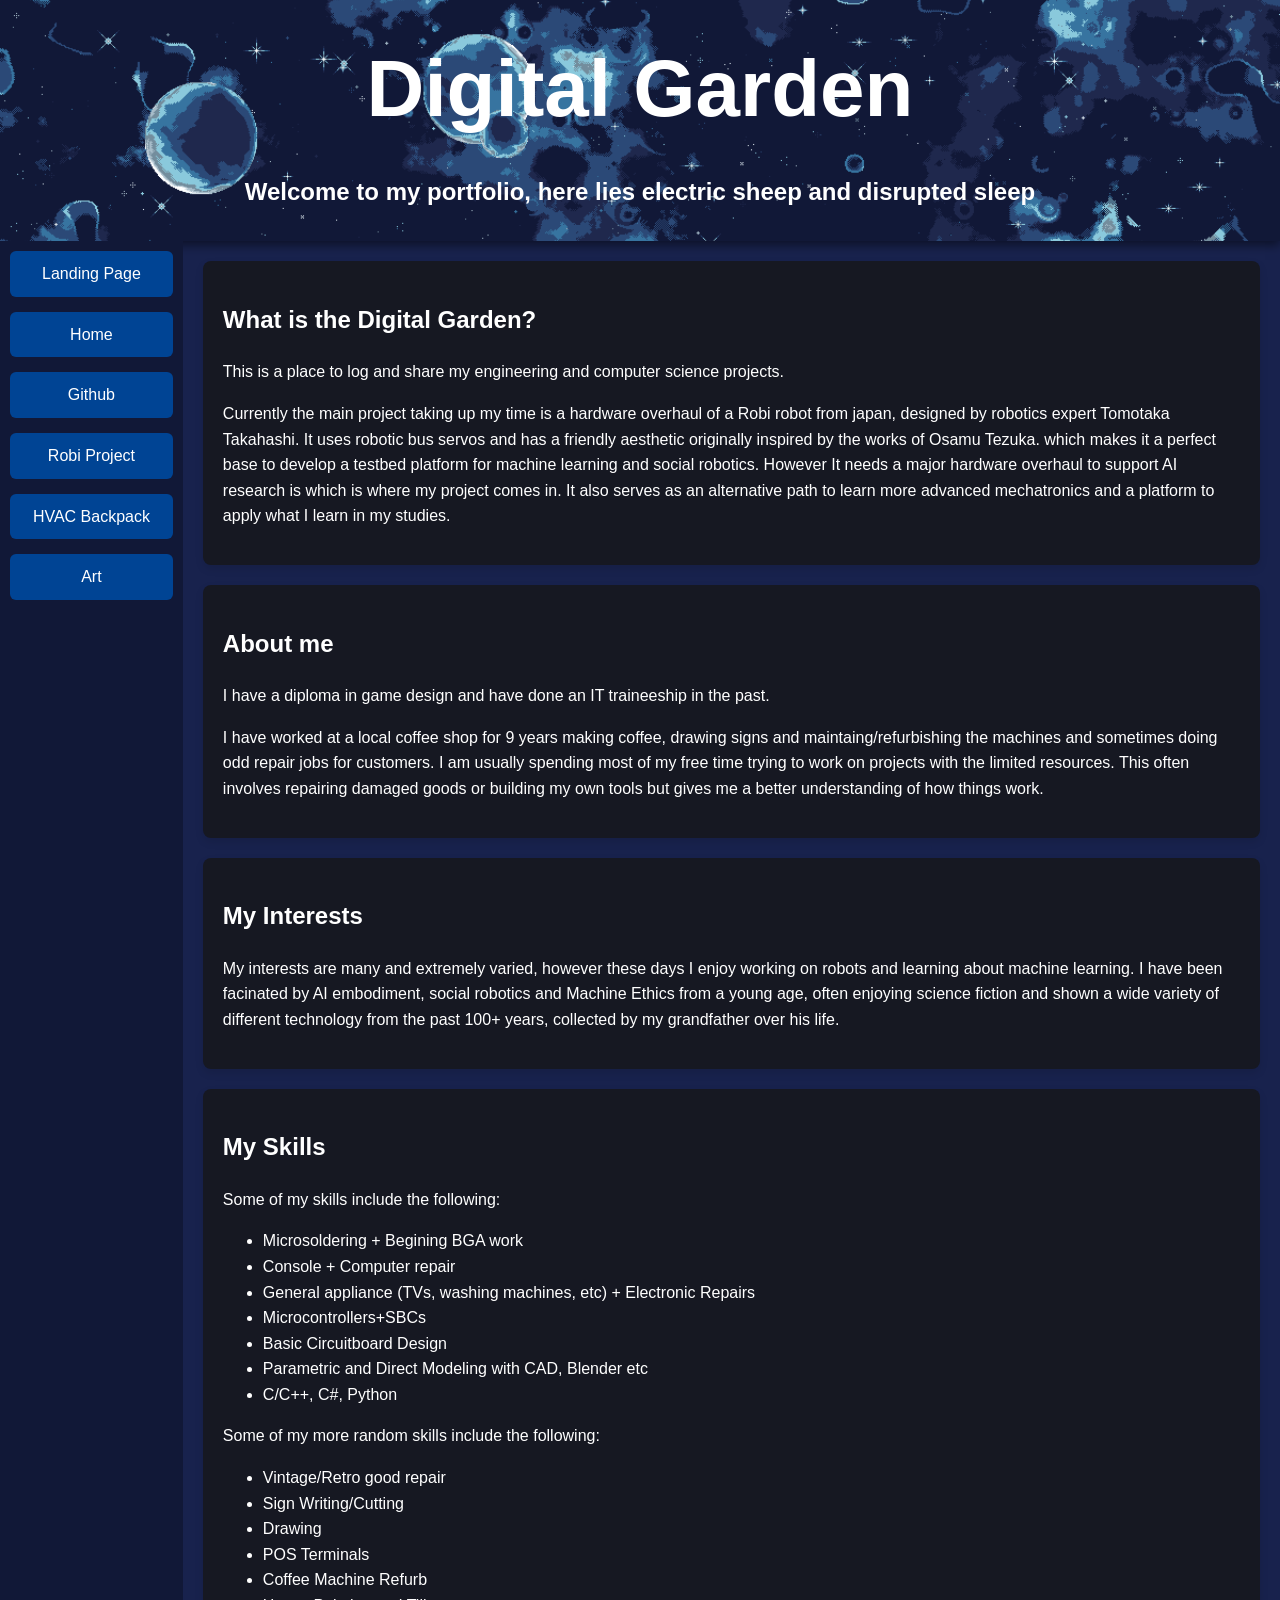
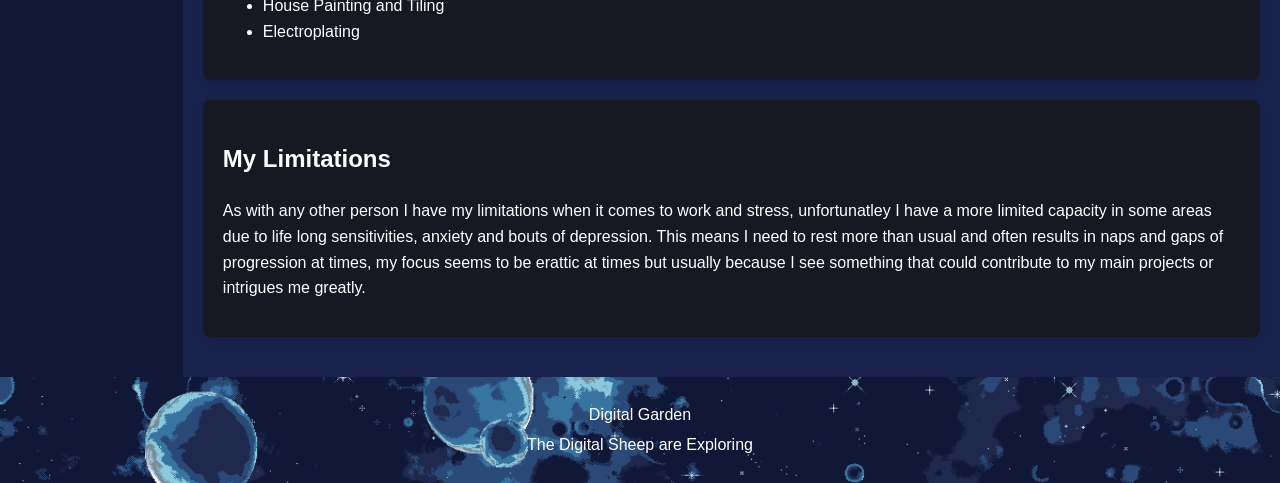
<file: index.html>
<!DOCTYPE html>
<html lang="en">

<head>
    <meta charset="UTF-8">
    <meta name="viewport" content="width=device-width, initial-scale=1.0">
    <link rel="preconnect" href="https://fonts.googleapis.com">
    <link rel="preconnect" href="https://fonts.gstatic.com" crossorigin>
    <link href="https://fonts.googleapis.com/css2?family=Poppins:wght@400;500;600;700&display=swap">
    <link rel="stylesheet" href="styles.css">

    <title>Digital Garden</title>
</head>

<body>

    <header>
        <div class="hero-image">
            <div class="hero-text">
                    <h1>Digital Garden</h1>
                    <h2>Welcome to my portfolio, here lies electric sheep and disrupted sleep</h2>
            </div>
        </div>
    </header>

    <nav>
          <ul>
                <li>
                    <a href="landing.html"> Landing Page </a>
                </li>

                <li>
                    <a href="index.html"> Home </a>
                </li>

                <li>
                    <a href="https://github.com/CaffeinatedAndroid">Github</a>
                </li>

                <li>
                    <a href="robi_page.html"> Robi Project</a>
                </li>

                <li>
                    <a href="hvac_page.html"> HVAC Backpack</a>
                </li>

                <li>
                    <a href="art_page.html"> Art </a>
                </li>
          </ul>
    </nav>


    <main class="container">

          <section>
                    <h2>What is the Digital Garden?</h2>

                    <p>This is a place to log and share my engineering and computer science projects.</p>

                    <p>
                    Currently the main project taking up my time is a hardware overhaul of a Robi robot from japan, designed by robotics expert Tomotaka Takahashi. It uses robotic bus servos and has a friendly aesthetic originally inspired by the works of Osamu Tezuka. which makes it a perfect base to develop a testbed platform for machine learning and social robotics. However It needs a major hardware overhaul to support AI research is which is where my project comes in. It also serves as an alternative path to learn more advanced mechatronics and a platform to apply what I learn in my studies.
                    </p>
          </section>

          <section>
                    <h2>About me</h2>

                    <p>I have a diploma in game design and have done an IT traineeship in the past.</p>

                    <p>
                    I have worked at a local coffee shop for 9 years making coffee, drawing signs and maintaing/refurbishing the machines and sometimes doing odd repair jobs for customers. I am usually spending most of my free time trying to work on projects with the limited resources. This often involves repairing damaged goods or building my own tools but gives me a better understanding of how things work.
                    </p>
          </section>


          <section>
                    <h2>My Interests</h2>
                    <p>
                    My interests are many and extremely varied, however these days I enjoy working on robots and learning about machine learning. I have been facinated by AI embodiment, social robotics and Machine Ethics from a young age, often enjoying science fiction and shown a wide variety of different technology from the past 100+ years, collected by my grandfather over his life.
                    </p>
          </section>

          <section>
                  <h2>My Skills</h2>
                  <p>Some of my skills include the following:</p>
                  <ul>
                    <li>Microsoldering + Begining BGA work</li>
                    <li>Console + Computer repair</li>
                    <li>General appliance (TVs, washing machines, etc) + Electronic Repairs</li>
                    <li>Microcontrollers+SBCs</li>
                    <li>Basic Circuitboard Design</li>
                    <li>Parametric and Direct Modeling with CAD, Blender etc</li>
                    <li>C/C++, C#, Python</li>
                  </ul>

                  <p>Some of my more random skills include the following:</p>
                  <ul>
                    <li>Vintage/Retro good repair</li>
                    <li>Sign Writing/Cutting</li>
                    <li>Drawing</li>
                    <li>POS Terminals</li>
                    <li>Coffee Machine Refurb</li>
                    <li>House Painting and Tiling</li>
                    <li>Electroplating</li>
                  </ul>
          </section>

          <section>
                  <h2>My Limitations</h2>
                  <p>
                    As with any other person I have my limitations when it comes to work and stress, unfortunatley I have a more limited capacity in some areas due to life long sensitivities, anxiety and bouts of depression.
                    This means I need to rest more than usual and often results in naps and gaps of progression at times, my focus seems to be erattic at times but usually because I see something that could contribute to my main projects or intrigues me greatly.
                  </p>
          </section>

    </main>

    <footer>
                <p>Digital Garden</p>
                <p>The Digital Sheep are Exploring</p>
    </footer>

    <script src="script.js"></script>

</body>
</html>
</file>
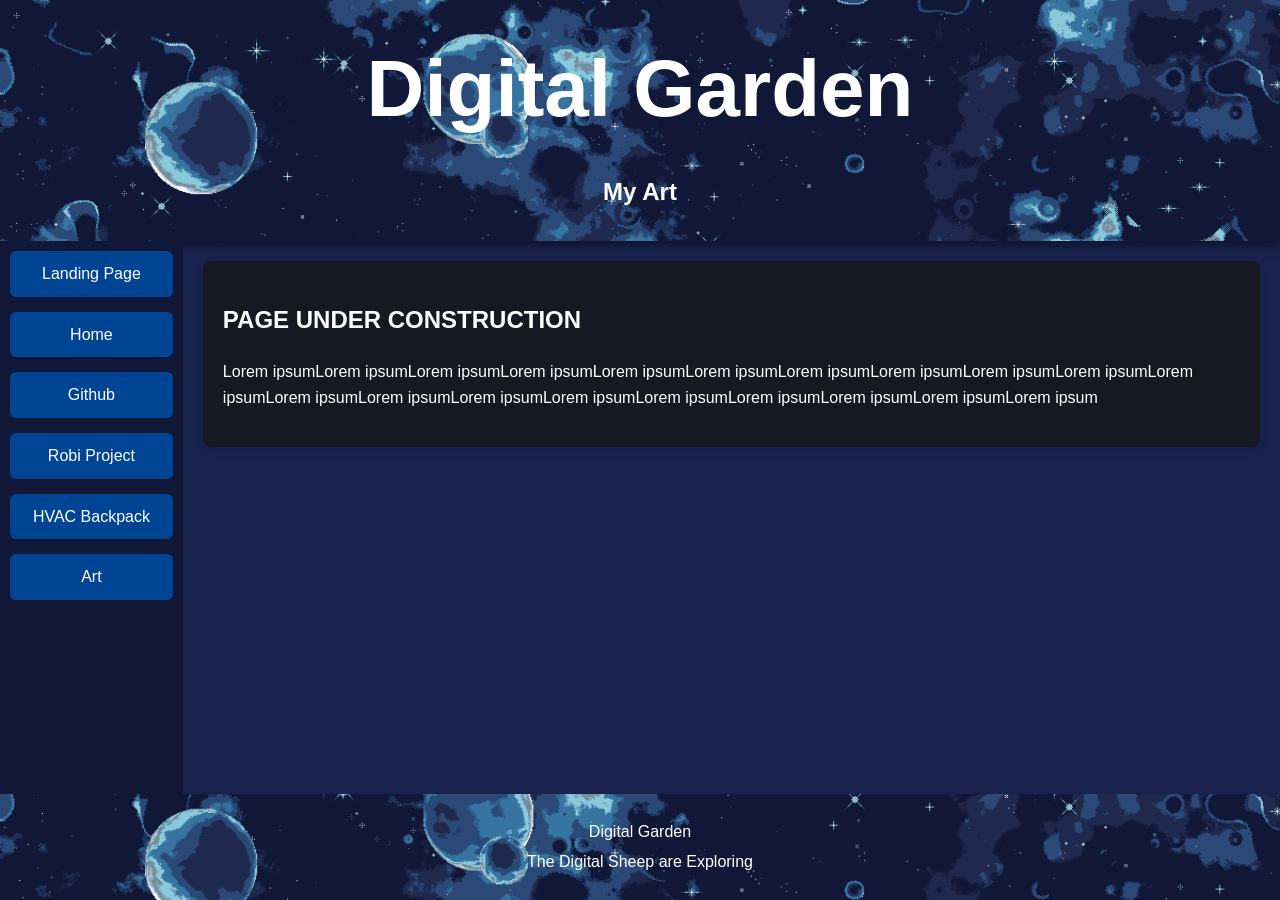
<file: art_page.html>
<!DOCTYPE html>
<html lang="en">

<head>
      <meta charset="UTF-8">
      <meta name="viewport" content="width=device-width, initial-scale=1.0">
      <link rel="preconnect" href="https://fonts.googleapis.com">
      <link rel="preconnect" href="https://fonts.gstatic.com" crossorigin>
      <link href="https://fonts.googleapis.com/css2?family=Poppins:wght@400;500;600;700&display=swap">
      <link rel="stylesheet" href="styles.css">

      <title>Digital Garden</title>
</head>

<body>

      <header>
              <div class="hero-image">
                  <div class="hero-text">
                        <h1>Digital Garden</h1>
                        <h2>My Art</h2>
                  </div>
            </div>
      </header>

    <nav>
          <ul>
                <li>
                    <a href="landing.html"> Landing Page </a>
                </li>

                <li>
                    <a href="index.html"> Home </a>
                </li>

                <li>
                    <a href="https://github.com/CaffeinatedAndroid">Github</a>
                </li>

                <li>
                    <a href="robi_page.html"> Robi Project</a>
                </li>

                <li>
                    <a href="hvac_page.html"> HVAC Backpack</a>
                </li>

                <li>
                    <a href="art_page.html"> Art </a>
                </li>
          </ul>
    </nav>

      <main class="container">

            <section>
                      <h2>PAGE UNDER CONSTRUCTION</h2>
                      <p>
                        Lorem ipsumLorem ipsumLorem ipsumLorem ipsumLorem ipsumLorem ipsumLorem ipsumLorem ipsumLorem ipsumLorem ipsumLorem ipsumLorem ipsumLorem ipsumLorem ipsumLorem ipsumLorem ipsumLorem ipsumLorem ipsumLorem ipsumLorem ipsum
                      </p>

            </section>


      </main>


      <footer>
                  <p>Digital Garden</p>
                  <p>The Digital Sheep are Exploring</p>
      </footer>

      <script src="script.js"></script>

</body>
</html>
</file>
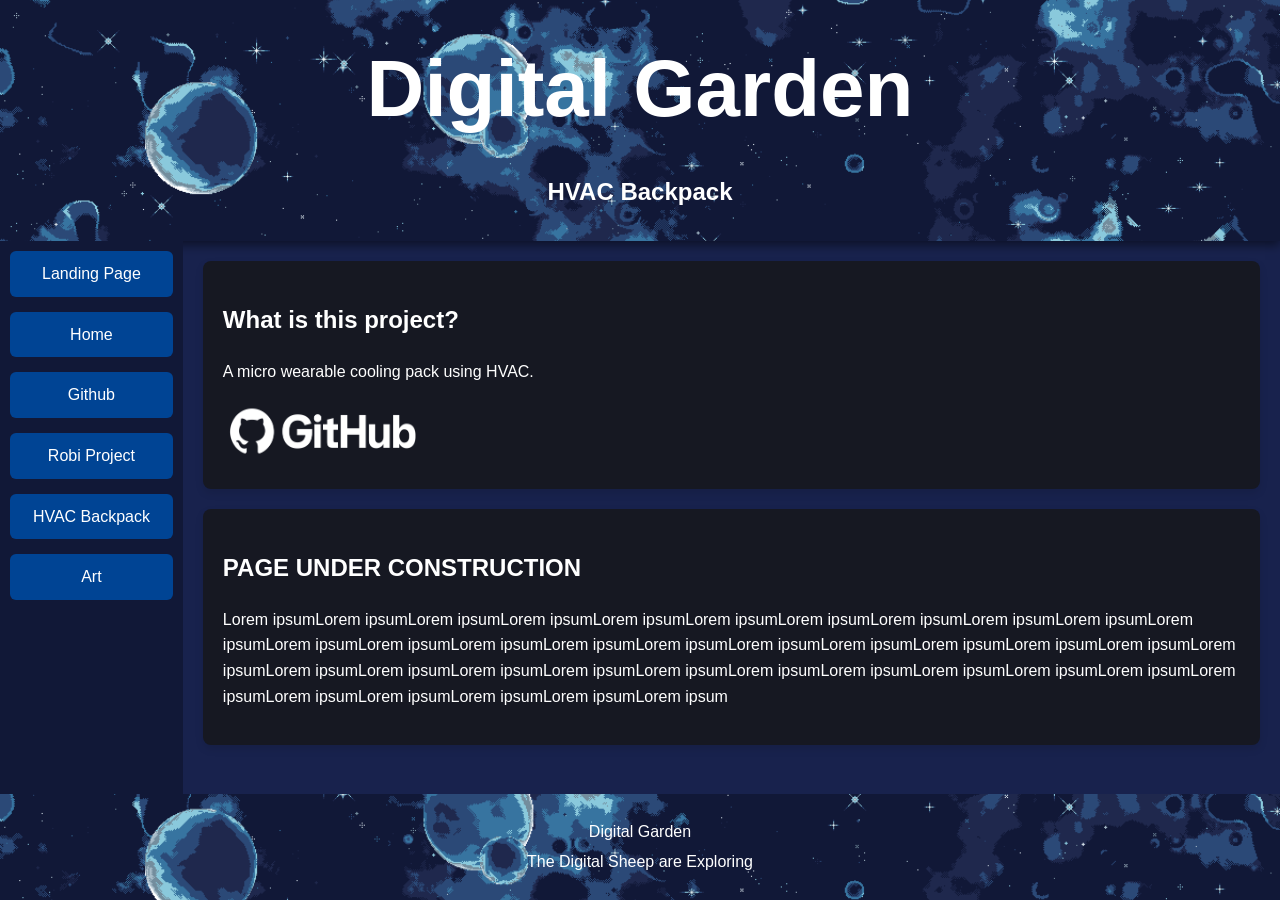
<file: hvac_page.html>
<!DOCTYPE html>
<html lang="en">

<head>
      <meta charset="UTF-8">
      <meta name="viewport" content="width=device-width, initial-scale=1.0">
      <link rel="preconnect" href="https://fonts.googleapis.com">
      <link rel="preconnect" href="https://fonts.gstatic.com" crossorigin>
      <link href="https://fonts.googleapis.com/css2?family=Poppins:wght@400;500;600;700&display=swap">
      <link rel="stylesheet" href="styles.css">

      <title>Digital Garden</title>
</head>

<body>

      <header>
              <div class="hero-image">
                  <div class="hero-text">
                        <h1>Digital Garden</h1>
                        <h2>HVAC Backpack</h2>
                  </div>
            </div>
      </header>


    <nav>
          <ul>
                <li>
                    <a href="landing.html"> Landing Page </a>
                </li>

                <li>
                    <a href="index.html"> Home </a>
                </li>

                <li>
                    <a href="https://github.com/CaffeinatedAndroid">Github</a>
                </li>

                <li>
                    <a href="robi_page.html"> Robi Project</a>
                </li>

                <li>
                    <a href="hvac_page.html"> HVAC Backpack</a>
                </li>

                <li>
                    <a href="art_page.html"> Art </a>
                </li>
          </ul>
    </nav>


      <main class="container">

            <section>
                      <h2>What is this project?</h2>
                      <p>
                        A micro wearable cooling pack using HVAC.
                      </p>

                      <a href="https://github.com/CaffeinatedAndroid/Robi-Mindware">
                                <img src="media/images/github.png" alt="Repo" width="200" height="60">
                      </a>


            </section>




            <section>
                      <h2>PAGE UNDER CONSTRUCTION</h2>
                      <p>
                        Lorem ipsumLorem ipsumLorem ipsumLorem ipsumLorem ipsumLorem ipsumLorem ipsumLorem ipsumLorem ipsumLorem ipsumLorem ipsumLorem ipsumLorem ipsumLorem ipsumLorem ipsumLorem ipsumLorem ipsumLorem ipsumLorem ipsumLorem ipsumLorem ipsumLorem ipsumLorem ipsumLorem ipsumLorem ipsumLorem ipsumLorem ipsumLorem ipsumLorem ipsumLorem ipsumLorem ipsumLorem ipsumLorem ipsumLorem ipsumLorem ipsumLorem ipsumLorem ipsumLorem ipsum
                      </p>


            </section>

      </main>


      <footer>
                  <p>Digital Garden</p>
                  <p>The Digital Sheep are Exploring</p>
      </footer>

      <script src="script.js"></script>

</body>
</html>
</file>
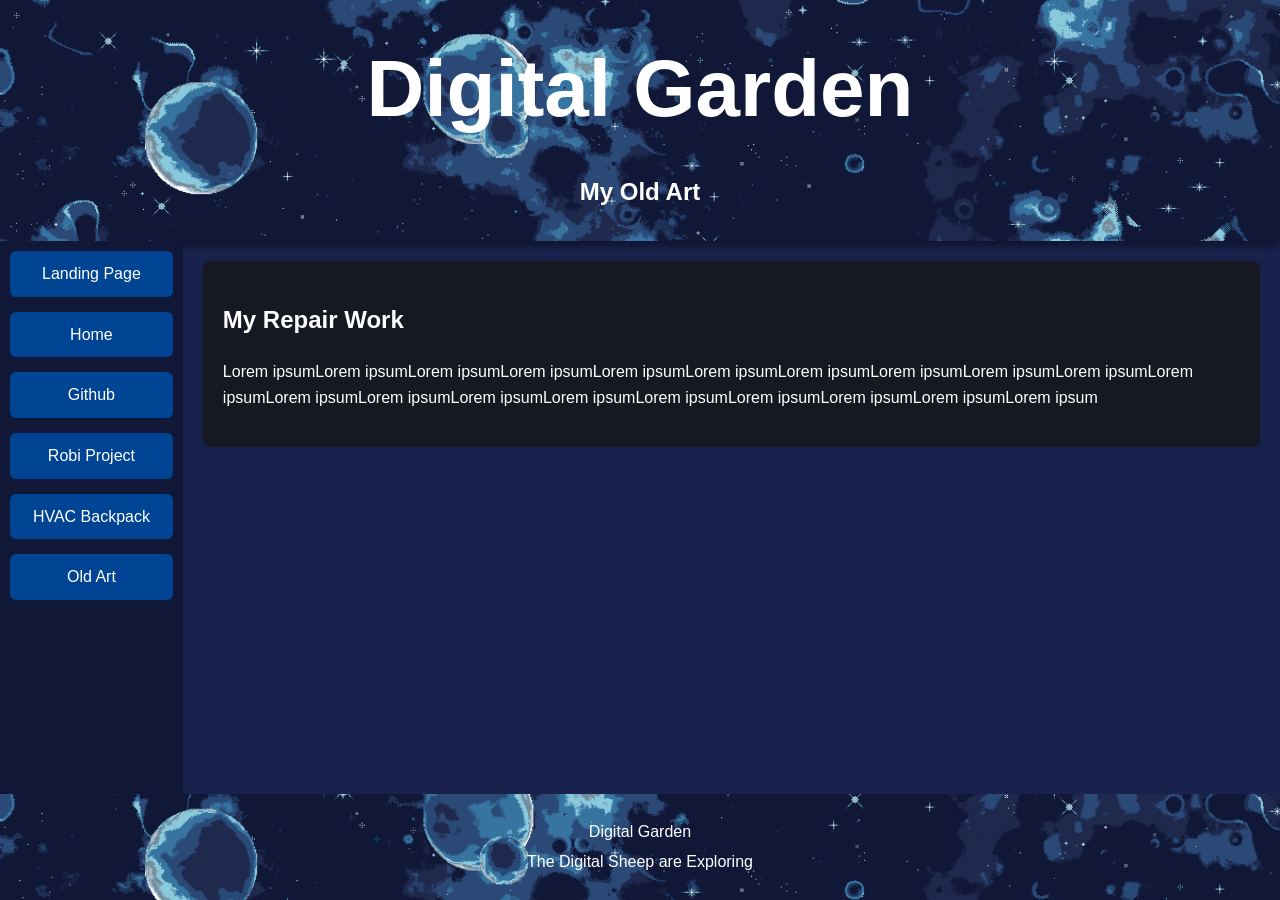
<file: repairwork_page.html>
<!DOCTYPE html>
<html lang="en">

<head>
      <meta charset="UTF-8">
      <meta name="viewport" content="width=device-width, initial-scale=1.0">
      <link rel="preconnect" href="https://fonts.googleapis.com">
      <link rel="preconnect" href="https://fonts.gstatic.com" crossorigin>
      <link href="https://fonts.googleapis.com/css2?family=Poppins:wght@400;500;600;700&display=swap">
      <link rel="stylesheet" href="styles.css">

      <title>Digital Garden</title>
</head>

<body>

      <header>
              <div class="hero-image">
                  <div class="hero-text">
                        <h1>Digital Garden</h1>
                        <h2>My Old Art</h2>
                  </div>
            </div>
      </header>

    <nav>
          <ul>
                <li>
                    <a href="landing.html"> Landing Page </a>
                </li>

                <li>
                    <a href="index.html"> Home </a>
                </li>

                <li>
                    <a href="https://github.com/CaffeinatedAndroid">Github</a>
                </li>

                <li>
                    <a href="robi_page.html"> Robi Project</a>
                </li>

                <li>
                    <a href="hvac_page.html"> HVAC Backpack</a>
                </li>

                <li>
                    <a href="repairwork_page.html"> Old Art </a>
                </li>
          </ul>
    </nav>

      <main class="container">

            <section>
                      <h2>My Repair Work</h2>
                      <p>
                        Lorem ipsumLorem ipsumLorem ipsumLorem ipsumLorem ipsumLorem ipsumLorem ipsumLorem ipsumLorem ipsumLorem ipsumLorem ipsumLorem ipsumLorem ipsumLorem ipsumLorem ipsumLorem ipsumLorem ipsumLorem ipsumLorem ipsumLorem ipsum
                      </p>
            </section>


      </main>


      <footer>
                  <p>Digital Garden</p>
                  <p>The Digital Sheep are Exploring</p>
      </footer>

      <script src="script.js"></script>

</body>
</html>


<!--

            <section>

            </section>-->
</file>
<file: styles.css>
* {
  box-sizing: border-box;
}

body {
  font-family: 'Poppins', Arial, sans-serif;
  margin: 0;
  padding: 0;

  background-color: #18224d;
  color: #ffffff;
  line-height: 1.6;

  display: grid;
  grid-template-areas:
    "header header"
    "nav main"
    "nav aside"
    "footer footer";

  grid-template-columns: 0.5fr 3fr;
  grid-template-rows: auto 1fr auto auto;
  min-height: 100vh;
}

h2,
h3 {
  color: #FFFFFF;
}

a {
  color: #ff6600;
  text-decoration: none;
}

a:hover {
  text-decoration: underline;
}


header {
  grid-area: header;
  background: #003d82;
  color: white;
  padding: 10px 10px;
  text-align: center;
  background-image: url("media/images/Space Background.png");

  background-size: cover;
  background-position: center;
  background-repeat: no-repeat;
  min-height: 200px;
  box-shadow: 0px 4px 10px rgba(0, 0, 0, 0.5);

}


header h1 {
  color: white;
  margin-bottom: 10px;
}

header p {
  margin: 10px;
  color: #e9ecef;
}


nav {
  grid-area: nav;
  background: #111837;
  padding: 10px 10px;
}


nav ul {
  list-style: none;
  padding: 0;
  margin: 0;

  display: flex;
  flex-direction: column;
  gap: 15px;
}


nav a {
  text-decoration: none;
  color: white;
  background: #004494;
  padding: 10px;
  display: block;
  border-radius: 6px;
  text-align: center;


  transition: background 0.3s ease-in-out;
}

nav a:hover {
  background: #003d82;
  text-decoration: none;
}


main {
  grid-area: main;
  padding: 20px;
}

landing {
  position: fixed;
  font-size: 30px;
  font-weight: 600;
  top: 0;
  left: 0;
  width: 100vw;
  height: 100vh;
  background: #003d82;
  color: white;
  padding: 300px 100px;
  text-align: center;
  background-image: url("media/images/Space Background.png");

  background-size: cover;
  background-position: center;
  background-repeat: no-repeat;


  min-height: 200px;
  box-shadow: 0px 4px 10px rgba(0, 0, 0, 0.5);

}

landing_button,
#changeText {
background: #0056b3;
color: white;
padding: 10px 20px;
border: none;
cursor: pointer;
border-radius: 6px;
font-size: 25px;
font-family: 'Poppins', Arial, sans-serif;


transition: background 0.3s ease-in-out;
}

h0{
  font-size: 100px;
  font-weight: 600;
  margin-top: 15px;
}

h1{
  font-size: 80px;
  font-weight: 600;
  margin-top: 15px;
}

.container {
  max-width: 1200px;
  margin: 0 auto;
  padding: 20px;
}


section {
  margin-bottom: 20px;
  padding: 20px;
  background: #161822;
  border-radius: 8px;
  box-shadow: 0 4px 8px rgba(0, 0, 0, 0.1);


  animation: fadeIn 1s ease-in-out;
}


button,
#changeText {
  background: #0056b3;
  color: white;
  padding: 10px 20px;
  border: none;
  cursor: pointer;
  border-radius: 6px;
  font-size: 16px;
  font-family: 'Poppins', Arial, sans-serif;

  transition: background 0.3s ease-in-out;
}


button:hover,
#changeText:hover {
  background: #003d82;
}


#text {
  font-size: 18px;
  font-weight: 600;
  margin-top: 15px;
}


aside {
  grid-area: aside;
  background: #0a131d;
  padding: 10px;
}


aside ul {
  padding-left: 10px;
}

aside li {
  margin-bottom: 8px;
}


footer {
  grid-area: footer;
  background: #003d82;
  color: white;
  padding: 20px;
  text-align: center;

  background-image: url("media/images/Space Background.png");

  background-size: cover;
  background-position: center;
  background-repeat: no-repeat;
  min-height: 100px;
}

footer p {
  margin: 5px 0;
}


@keyframes fadeIn {
  from {
    opacity: 0;
  }

  to {
    opacity: 1;
  }
}


@media (max-width: 768px) {
  body {
    grid-template-areas:
      "header"
      "nav"
      "main"
      "aside"
      "footer";

    grid-template-columns: 1fr;
    grid-template-rows: auto;
  }


  nav ul {
    flex-direction: row;
    justify-content: center;
    flex-wrap: wrap;
  }

  nav a {
    padding: 8px 12px;
  }
}

@media (max-width: 480px) {
  header,
  nav,
  main,
  aside,
  footer {
    padding: 15px;
  }

  nav ul {
    flex-direction: column;
    text-align: center;
  }

  button,
  #changeText {
    width: 100%;
  }

  section {
    padding: 15px;
  }
}

shader-doodle {
  position: absolute;
  top: 0;
  left: 0;
  width: 100%;
  height: 100%;
  inset: 0;
  z-index: 0;
}

div.video_gallery {
  display: flex;
  flex-wrap: wrap;
  justify-content: center;

}
div.video_gallery-item {
  width: 30%;
  margin: 10px;
}


div.gallery {
  display: flex;
  flex-wrap: wrap;
  justify-content: center;
}

div.gallery-item {
  margin: 5px;
  border: 1px solid #FFFFFF;
  width: 280px;
}

div.gallery-item:hover {
  border: 1px solid blue;
}

div.gallery-item img {
  width: 100%;
  height: auto;
}

div.gallery-item div.desc {
  padding: 15px;
  text-align: center;
}
</file>
